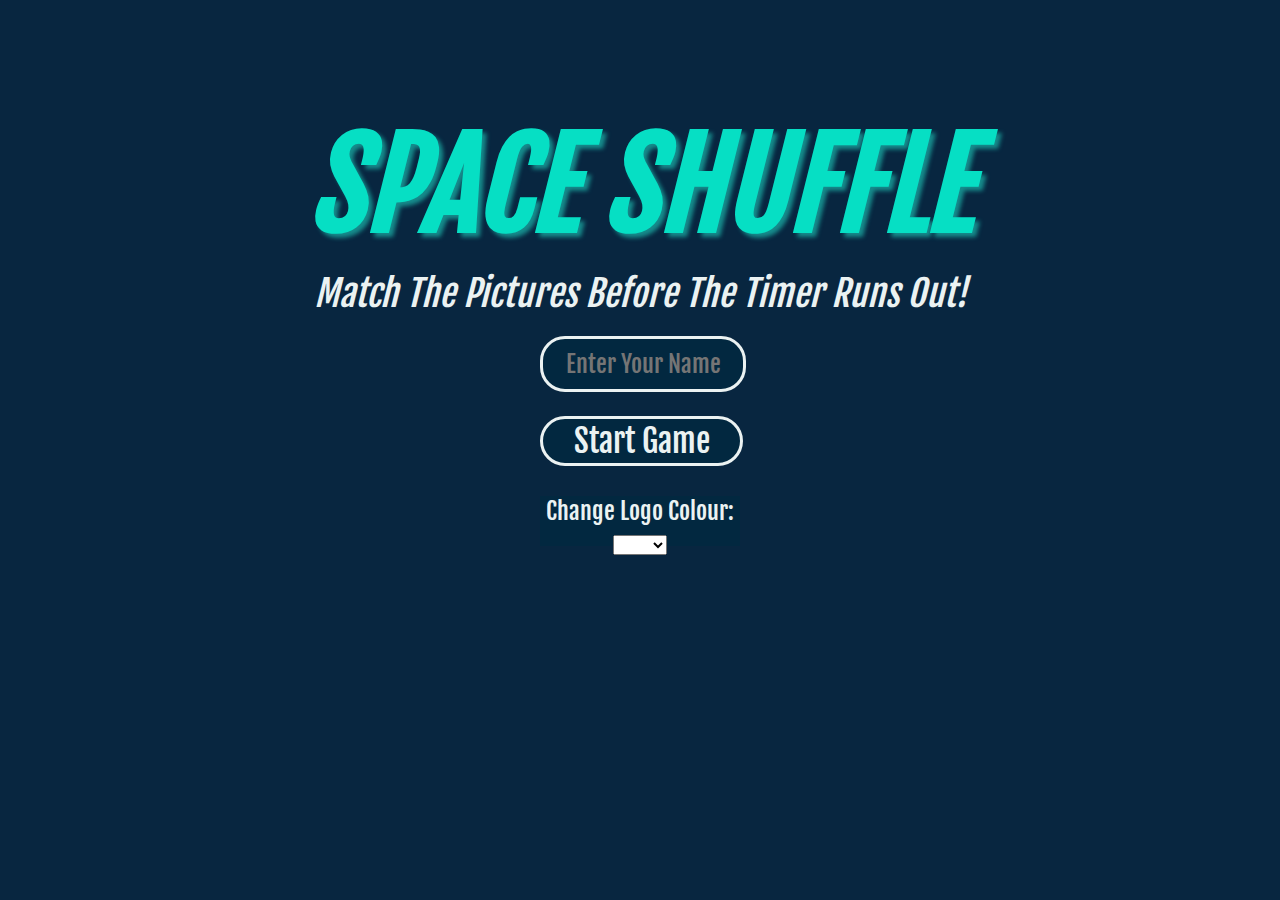
<file: Planet Game/index.html>
<!DOCTYPE html>
<html lang="en">
<head>
    <meta charset="UTF-8">
    <meta http-equiv="X-UA-Compatible" content="IE=edge">
    <meta name="viewport" content="width=device-width, initial-scale=1.0">
    <link rel="stylesheet" href="style.css">
    <link rel="preconnect" href="https://fonts.gstatic.com">
    <link rel="preconnect" href="https://fonts.gstatic.com">
    <link href="https://fonts.googleapis.com/css2?family=Fjalla+One&display=swap" rel="stylesheet"> 
    <title>Solar System Shuffle</title>
</head>

<header>
        
    <h1>SPACE SHUFFLE</h1>
    <p>Match The Pictures Before The Timer Runs Out!</p>

</header>

<body>

  <!--Audio Section-->
<audio id="levelcompleteaudio">
  <source src="audio/levelcomplete.wav" type="audio/wav">
</audio>
<audio id="outoftimeaudio">
  <source src="audio/outoftime.wav" type="audio/wav">
</audio>
<audio id="swooshaudio">
  <source src="audio/swoosh.wav" type="audio/wav">
</audio>  <!--End Audio Section-->

  <!--Buttons-->
  <div id = "buttons">

  <!--Name Input-->
  <div id ="nameinput">

  <input type="text" name="username" id="userinput" placeholder="Enter Your Name">
    
</div> <!--End Name Input-->
  
<!--Start Button-->
  <div id ="startbutton">
  <button id ="startbtn">Start Game</button>
  </div>

    <div class="changetheme" id="changetheme">

      <form action="#">
        <label for="colours">Change Logo Colour:</label>
        <select name="colours" id="colours">
          <option value=""></option>
          <option value="Purple">Purple</option>
          <option value="Blue">Blue</option>
          <option value="Teal">Teal</option>
        </select>

      </form>

</div> <!--End Buttons-->

<!--Scorecontainer (Score,Welcome,Timer)-->
<div id ="scorecontainer">
  <p id="gamescore">Score:<span class="score">0</span></p>
  <p class="welcome"></p>
  <p id="timertext">Timer<span id="timer">&nbsp;60</span></p></div>

</div><!--End Scorecontainer-->

<!--Avatar/User Icon-->
<div id ="avatar">
<span id="img"></span>
<div id ="forloop"></div>
</div> <!--End Avatar-->

<!--Scoreend / End Round Message-->
<div id ="scoreend">
<p class="scoremessage"></p>
<a href="leveltwo.html"><button type="button" id="nextlvlbutton">Level 2</button></a>
<a href="levelone.html"><button type="button" id="restartbutton">Try Again?</button></a>
</div> <!--End Scoreend-->

<br>

<!--Containment Border-->
<div id="border">

<!--Planet Draggables-->
<div id="planetdraggables">
  
<div class="draggable planet1" id="planet1"> <img src="images/neptune.png" alt="neptuneimg"></div>
<div class="draggable planet2" id="planet2"> <img src="images/jupiter.png" alt="jupiterimg"></div>
<div class="draggable planet3" id="planet3"> <img src="images/saturn.png" alt="saturnimg"></div>
</div> <!--End Planet Draggables-->

<!--Dropzones-->
<div id="dropzones">
<div class="dropzone1 planet1" id="zone1" data-value="planet1"> <img src="images/neptune.png" alt="neptuneimg"></div>
<div class="dropzone2 planet2" id="zone2" data-value="planet2"> <img src="images/jupiter.png" alt="jupiterimg"></div>
<div class="dropzone3 planet3" id="zone3" data-value="planet3"> <img src="images/saturn.png" alt="saturnimg"></div>

</div> <!--End Dropzones-->

</div> <!--End Containment Border-->


  <!-- Links To Jquery Files -->
<script src="jquery/jquery-3.5.1.min.js"></script>
<script src="jquery/jquery-ui.js"></script>
<script src="js/levelone.js"></script>


</body>

</html>
</file>
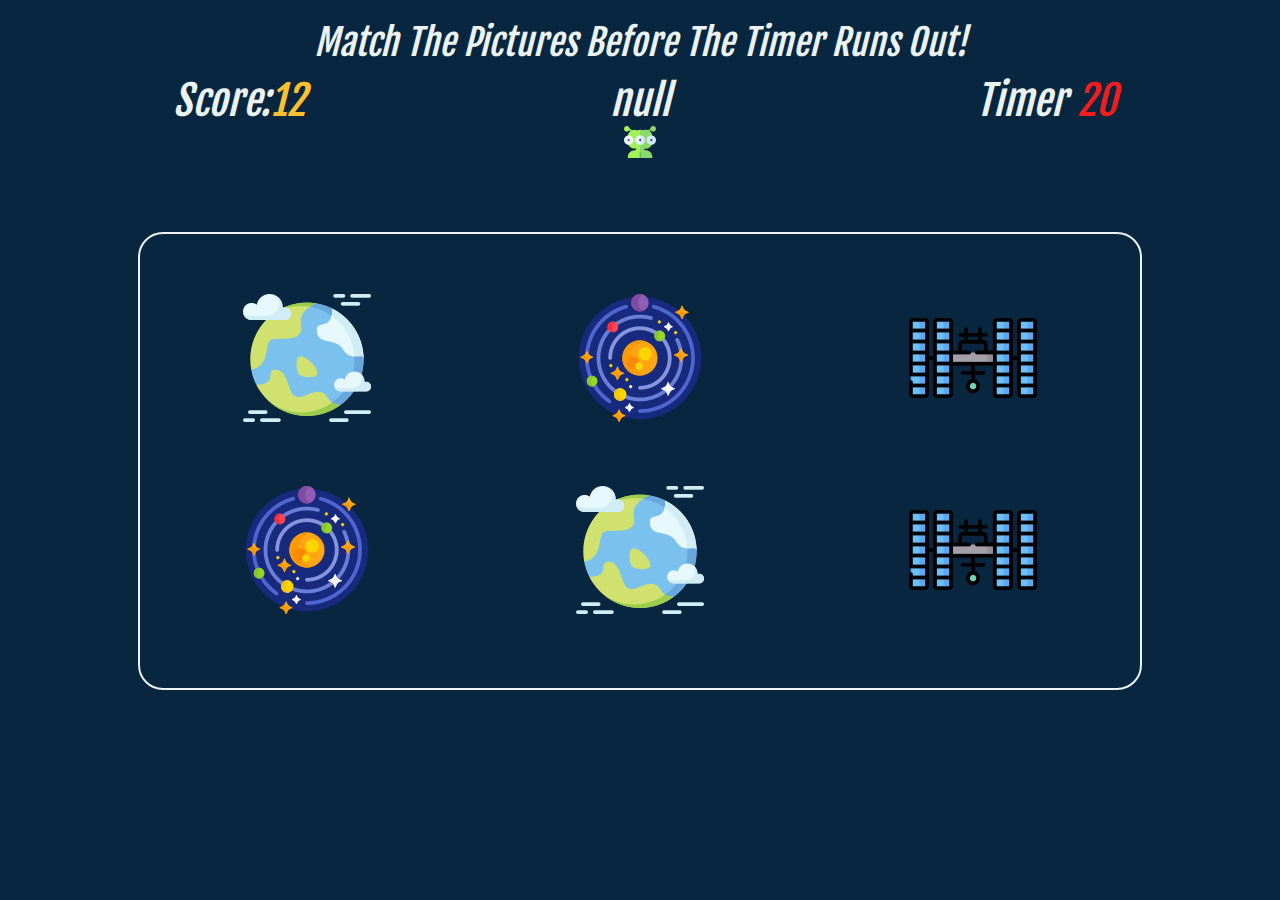
<file: Planet Game/levelfive.html>
<!DOCTYPE html>
<html lang="en">
<head>
    <meta charset="UTF-8">
    <meta http-equiv="X-UA-Compatible" content="IE=edge">
    <meta name="viewport" content="width=device-width, initial-scale=1.0">
    <link rel="stylesheet" href="style.css">
    <link rel="preconnect" href="https://fonts.gstatic.com">
    <link href="https://fonts.googleapis.com/css2?family=Fjalla+One&display=swap" rel="stylesheet"> 
    <title>Solar System Shuffle</title>
</head>

<header>
    <div id ="gameinstructions"> 
  <p>Match The Pictures Before The Timer Runs Out!</p>
      </div>
</header>


<body>  

  <!--Audio Section-->
<audio id="levelcompleteaudio">
  <source src="audio/levelcomplete.wav" type="audio/wav">
</audio>
<audio id="outoftimeaudio">
  <source src="audio/outoftime.wav" type="audio/wav">
</audio>
<audio id="swooshaudio">
  <source src="audio/swoosh.wav" type="audio/wav">
</audio>  <!--End Audio Section-->


<!--Scorecontainer (Score,Welcome,Timer)-->
<div id ="scorecontainer">
  <p id="gamescore">Score:<span class="score">12</span></p>
  <p class="welcome"></p>
  <p id="timertext">Timer<span id="timer">20</span></p>

</div> <!--End Scorecontainer-->

<!--Avatar/User Icon-->
<div id ="avatar">
<span id="img"></span>
</div> <!--End Avatar-->

<!--Scoreend / End Round Message-->
<div id ="scoreend">
<p class="scoremessage"></p>
<h2 class="endmessage">Space Shuffle</h2>
<a href="levelfive.html"><button type="button" id="restartbutton">Play Again?</button></a>
<a href="https://docs.google.com/forms/d/e/1FAIpQLSfx1vzh_EJRekagU0AlCZLj3HjyFTVeGk-EjnCC_UzMPtkX4w/viewform?usp=sf_link"><button type="button" id = "formbutton">Feedback</button></a>


</div> <!--End Scoreend-->

<!--Containment Border-->
<div id="border">
<!--Planet Draggables-->
<div id="planetdraggables">
  
<div class="draggable planet1" id="planet1"> <img src="images/earth.png" alt="earthimg"></div>
<div class="draggable planet2" id="planet2"> <img src="images/solar-system.png" alt="solarsystemimg"></div>
<div class="draggable planet3" id="planet3"> <img src="images/space-station.png" alt="spacestationimg"></div>
</div> <!--End Planet Draggables-->

<!--Dropzones-->
<div id="dropzones">
<div class="dropzone1 planet1" id="zone1" data-value="planet2"> <img src="images/solar-system.png" alt="solarsystemimg"></div>
<div class="dropzone2 planet2" id="zone2" data-value="planet1"> <img src="images/earth.png" alt="eartimg"></div>
<div class="dropzone3 planet3" id="zone3" data-value="planet3"> <img src="images/space-station.png" alt="spacestationimg"></div>

</div> <!--End Dropzones-->

</div> <!--End Containment Border-->



   <!-- Links To Jquery Files -->
<script src="jquery/jquery-3.5.1.min.js"></script>
<script src="jquery/jquery-ui.js"></script>
<script src="js/levelfive.js"></script>


</body>

</html>
</file>
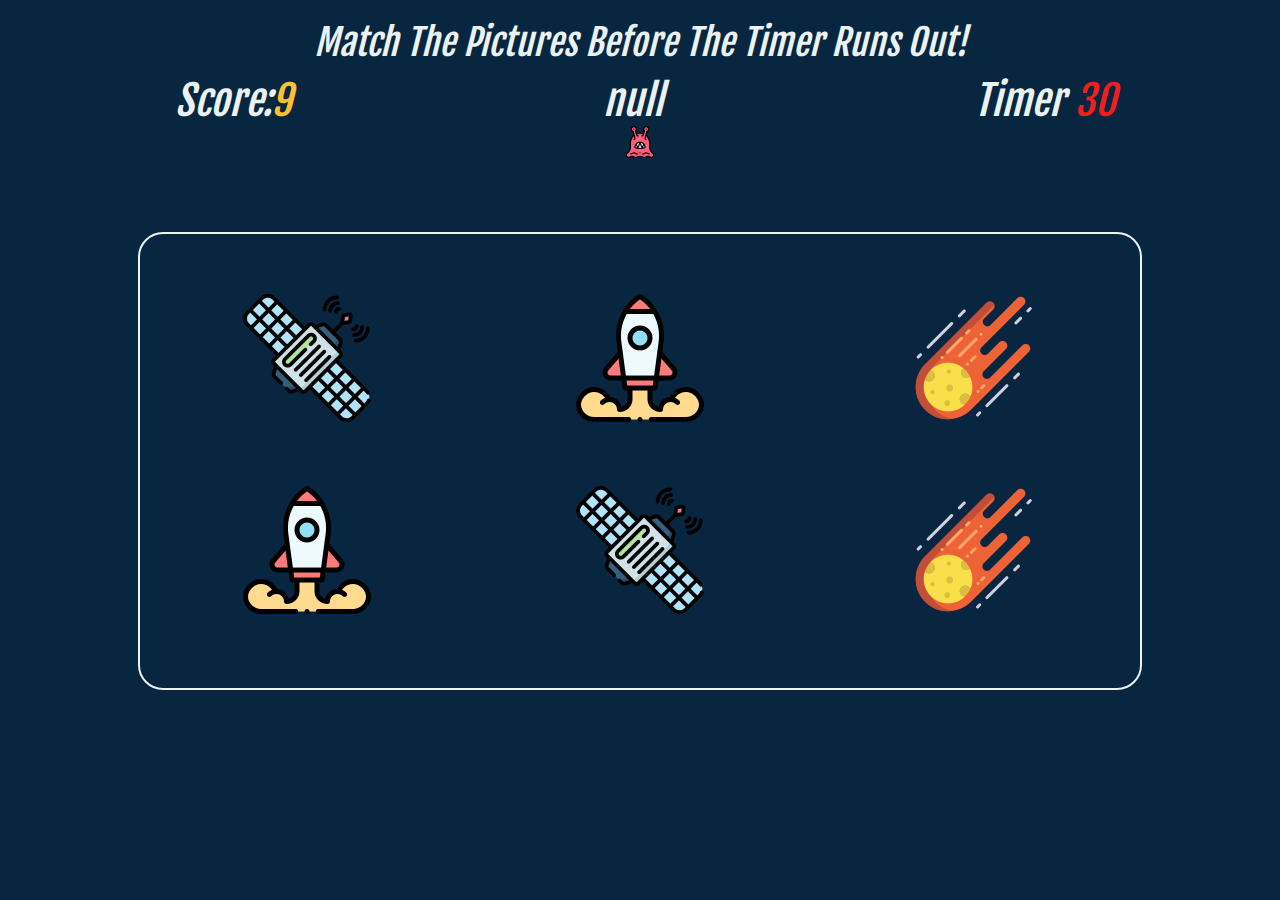
<file: Planet Game/levelfour.html>
<!DOCTYPE html>
<html lang="en">
<head>
    <meta charset="UTF-8">
    <meta http-equiv="X-UA-Compatible" content="IE=edge">
    <meta name="viewport" content="width=device-width, initial-scale=1.0">
    <link rel="stylesheet" href="style.css">
    <link rel="preconnect" href="https://fonts.gstatic.com">
    <link href="https://fonts.googleapis.com/css2?family=Fjalla+One&display=swap" rel="stylesheet"> 
    <title>Solar System Shuffle</title>
</head>

<header>
        
  <p>Match The Pictures Before The Timer Runs Out!</p>

</header>


<body>  
 
 <!--Audio Section-->
 <audio id="levelcompleteaudio">
  <source src="audio/levelcomplete.wav" type="audio/wav">
</audio>
<audio id="outoftimeaudio">
  <source src="audio/outoftime.wav" type="audio/wav">
</audio>
<audio id="swooshaudio">
  <source src="audio/swoosh.wav" type="audio/wav">
</audio>  <!--End Audio Section-->

<!--Scorecontainer (Score,Welcome,Timer)-->
<div id ="scorecontainer">
  <p id="gamescore">Score:<span class="score">9</span></p>
  <p class="welcome"></p>
  <p id="timertext">Timer<span id="timer">30</span></p>

</div> <!--End Scorecontainer-->

<!--Avatar/User Icon-->
<div id ="avatar">
<span id="img"></span>
</div> <!--End Avatar-->

<!--Scoreend / End Round Message-->
<div id ="scoreend">
<p class="scoremessage"></p>
<a href="levelfive.html"><button type="button" id="nextlvlbutton">Level 5</button></a>
<a href="levelfour.html"><button type="button" id="restartbutton">Try Again?</button></a>

</div> <!--End Scoreend-->

<!--Containment Border-->
<div id="border">

<!--Planet Draggables-->
<div id="planetdraggables">
  
<div class="draggable planet1" id="planet1"> <img src="images/satellite.png" alt="satelliteimg"></div>
<div class="draggable planet2" id="planet2"> <img src="images/blastoff.png" alt="rocketimg"></div>
<div class="draggable planet3" id="planet3"> <img src="images/comet.png" alt="cometimg"></div>
</div> <!--End Planet Draggables-->

<!--Dropzones-->
<div id="dropzones">
<div class="dropzone1 planet1" id="zone1" data-value="planet2"> <img src="images/blastoff.png" alt="rocketimg"></div>
<div class="dropzone2 planet2" id="zone2" data-value="planet1"> <img src="images/satellite.png" alt="satelliteimg"></div>
<div class="dropzone3 planet3" id="zone3" data-value="planet3"> <img src="images/comet.png" alt="cometimg"></div>

</div> <!--End Dropzones-->

</div> <!--End Containment Border-->



   <!-- Links To Jquery Files -->
<script src="jquery/jquery-3.5.1.min.js"></script>
<script src="jquery/jquery-ui.js"></script>
<script src="js/levelfour.js"></script>


</body>





</html>
</file>
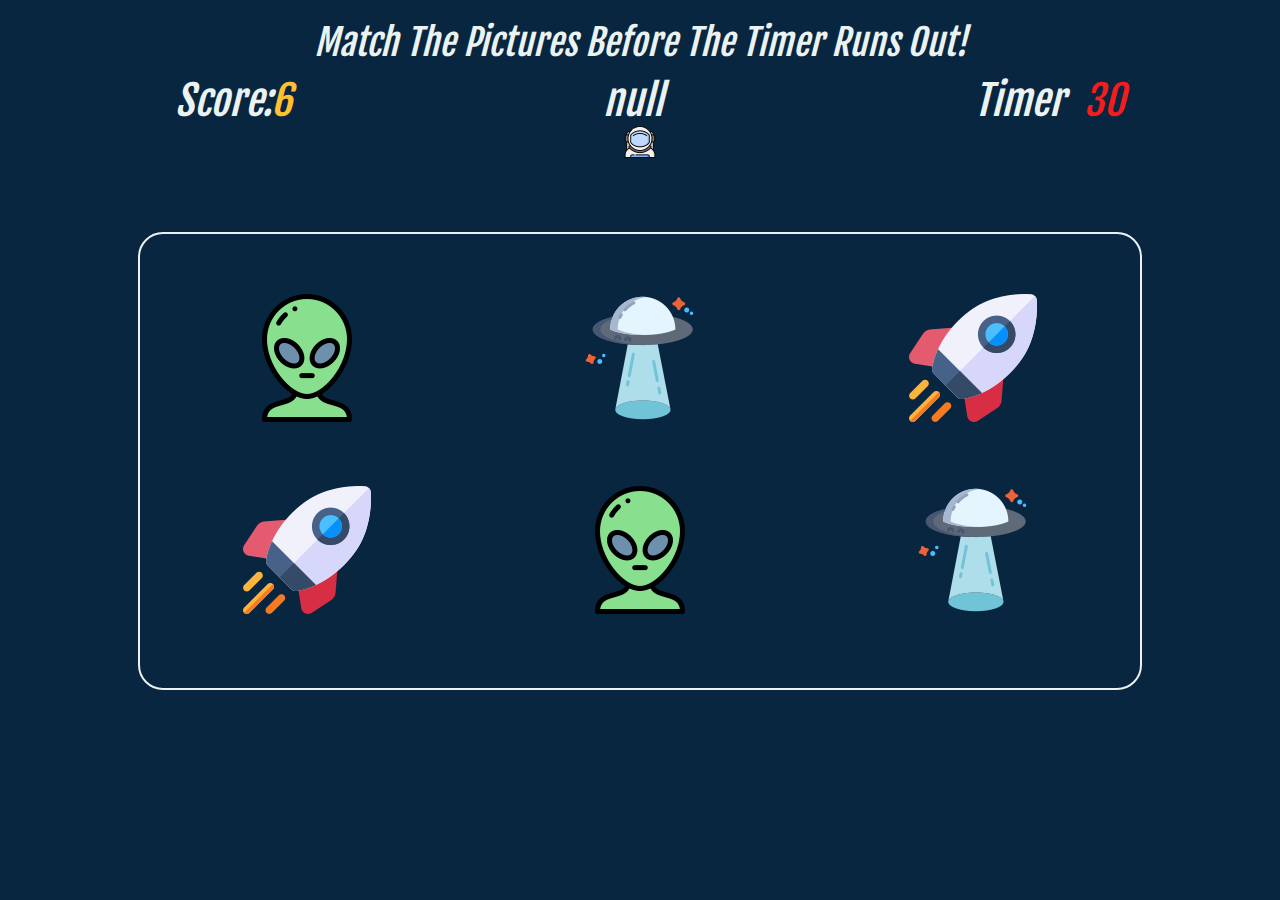
<file: Planet Game/levelthree.html>
<!DOCTYPE html>
<html lang="en">
<head>
    <meta charset="UTF-8">
    <meta http-equiv="X-UA-Compatible" content="IE=edge">
    <meta name="viewport" content="width=device-width, initial-scale=1.0">
    <link rel="stylesheet" href="style.css">
    <link rel="preconnect" href="https://fonts.gstatic.com">
    <link href="https://fonts.googleapis.com/css2?family=Fjalla+One&display=swap" rel="stylesheet"> 
    <title>Solar System Shuffle</title>
</head>

<header>
        
  <p>Match The Pictures Before The Timer Runs Out!</p>

</header>

<body>  
 
  <!--Audio Section-->
  <audio id="levelcompleteaudio">
    <source src="audio/levelcomplete.wav" type="audio/wav">
  </audio>
  <audio id="outoftimeaudio">
    <source src="audio/outoftime.wav" type="audio/wav">
  </audio>
  <audio id="swooshaudio">
    <source src="audio/swoosh.wav" type="audio/wav">
  </audio>  <!--End Audio Section-->

<!--Scorecontainer (Score,Welcome,Timer)-->
<div id ="scorecontainer">
  <p id="gamescore">Score:<span class="score">6</span></p>
  <p class="welcome"></p>
  <p id="timertext">Timer<span id="timer">&nbsp;30</span></p>

</div> <!--End Scorecontainer-->

<!--Avatar/User Icon-->
<div id ="avatar">
<span id="img"></span>
</div> <!--End Avatar-->

<!--Scoreend / End Round Message-->
<div id ="scoreend">
<p class="scoremessage"></p>
<a href="levelfour.html"><button type="button" id="nextlvlbutton">Level 4</button></a>
<a href="levelthree.html"><button type="button" id="restartbutton">Try Again?</button></a>

</div> <!--End Scoreend-->

<!--Containment Border-->
<div id="border">

<!--Planet Draggables-->
<div id="planetdraggables">
  
<div class="draggable planet1" id="planet3"> <img src="images/alien.png" alt="alienimg"></div>
<div class="draggable planet2" id="planet2"> <img src="images/ufo.png" alt="ufoimg"></div>
<div class="draggable planet3" id="planet1"> <img src="images/rocket.png" alt="rocketimg"></div>
</div> <!--End Planet Draggables-->

<!--Dropzones-->
<div id="dropzones">
<div class="dropzone1 planet1" id="zone1" data-value="planet1"> <img src="images/rocket.png" alt="rocketimg"></div>
<div class="dropzone2 planet2" id="zone2" data-value="planet3"> <img src="images/alien.png" alt="alienimg"></div>
<div class="dropzone3 planet3" id="zone3" data-value="planet2"> <img src="images/ufo.png" alt="ufoimg"></div>

</div> <!--End Dropzones-->

</div> <!--End Containment Border-->



   <!-- Links To Jquery Files -->
<script src="jquery/jquery-3.5.1.min.js"></script>
<script src="jquery/jquery-ui.js"></script>
<script src="js/levelthree.js"></script>


</body>





</html>
</file>
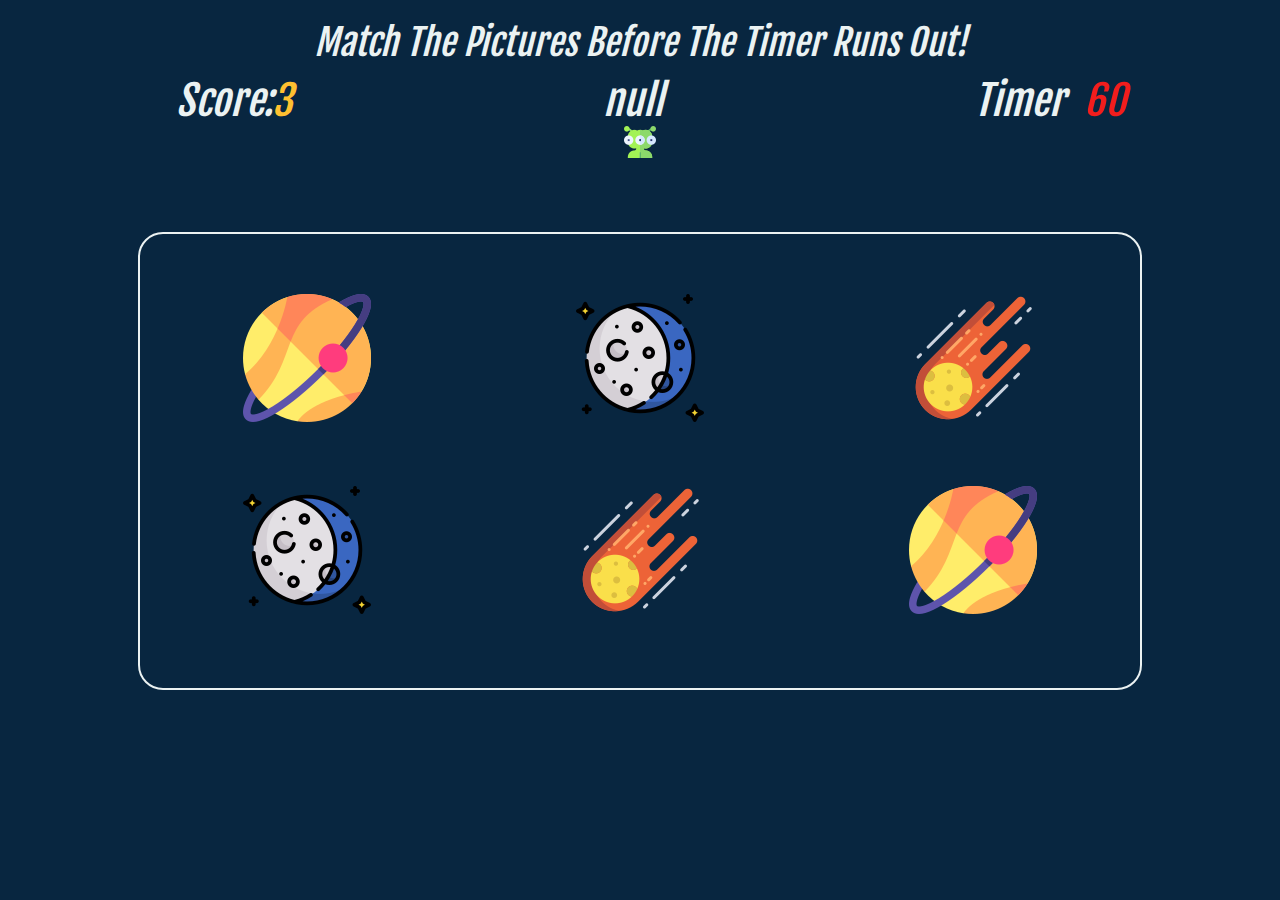
<file: Planet Game/leveltwo.html>
<!DOCTYPE html>
<html lang="en">
<head>
    <meta charset="UTF-8">
    <meta http-equiv="X-UA-Compatible" content="IE=edge">
    <meta name="viewport" content="width=device-width, initial-scale=1.0">
    <link rel="stylesheet" href="style.css">
    <link rel="preconnect" href="https://fonts.gstatic.com">
    <link href="https://fonts.googleapis.com/css2?family=Fjalla+One&display=swap" rel="stylesheet"> 
    <title>Solar System Shuffle</title>
</head>

<header>

  <p>Match The Pictures Before The Timer Runs Out!</p>

</header>

<body>  

  <!--Audio Section-->
<audio id="levelcompleteaudio">
  <source src="audio/levelcomplete.wav" type="audio/wav">
</audio>
<audio id="outoftimeaudio">
  <source src="audio/outoftime.wav" type="audio/wav">
</audio>
<audio id="swooshaudio">
  <source src="audio/swoosh.wav" type="audio/wav">
</audio>  <!--End Audio Section-->

<!--Scorecontainer (Score,Welcome,Timer)-->
<div id ="scorecontainer">
  <p id="gamescore">Score:<span class="score">3</span></p>
  <p class="welcome"></p>
  <p id="timertext">Timer<span id="timer">&nbsp;60</span></p>

</div> <!--End Score Container-->

<!--Avatar/User Icon-->
<div id ="avatar">
<span id="img"></span>
</div> <!--End Avatar-->

<!--Scoreend / End Round Message-->
<div id ="scoreend">
<p class="scoremessage"></p>
<a href="levelthree.html"><button type="button" id="nextlvlbutton">Level 3</button></a>
<a href="leveltwo.html"><button type="button" id="restartbutton">Try Again?</button></a>

</div> <!--End Scoreend-->

<!--Containment Border-->
<div id="border">

<!--Planet Draggables-->
<div id="planetdraggables">
  
<div class="draggable planet1" id="planet3"> <img src="images/astronomy.png" alt="astronomyimg"></div>
<div class="draggable planet2" id="planet1"> <img src="images/moon-phases.png" alt="moonimg"></div>
<div class="draggable planet3" id="planet2"> <img src="images/comet.png" alt="cometimg"></div>
</div> <!--End Planet Draggables-->

<!--Dropzones-->
<div id="dropzones">
<div class="dropzone1 planet1" id="zone1" data-value="planet1"> <img src="images/moon-phases.png" alt="moonimg"></div>
<div class="dropzone2 planet2" id="zone2" data-value="planet2"> <img src="images/comet.png" alt="cometimg"></div>
<div class="dropzone3 planet3" id="zone3" data-value="planet3"> <img src="images/astronomy.png" alt="astronomyimg"></div>

</div> <!--End Dropzones-->

</div> <!--End Containment Border-->



   <!-- Links To Jquery Files -->
<script src="jquery/jquery-3.5.1.min.js"></script>
<script src="jquery/jquery-ui.js"></script>
<script src="js/leveltwo.js"></script>


</body>





</html>
</file>
<file: Planet Game/style.css>
* {
    margin: auto;
    padding: 0;
    font-family: 'Fjalla One', sans-serif;
}


header {
    width: 100%;
    height: auto;
    background-color: #082640;
    text-align: center;
    align-content: center;
    
}

header, p {
    font-size: 1.5em;
    font-style: italic;
    color: #EBF2F2;
    padding-top: 10px;
}

h1 {
    padding-top: 100px;
    font-size: 5em;
    font-style: italic;
    text-shadow: 4px 4px 4px #168C8C;
    color: #06DFC4;
}

h2 {

    font-size: 5em;
    font-style: italic;
    text-shadow: 4px 4px 4px #168C8C;
    color: #06DFC4;
}


body {
    width: 100%;
    height:auto;
    background-color: #082640;
}

#buttons {
    padding-top: 20px;
}

#startbutton {

    width: 200px;
    height: 50px;
    text-align: center;
    padding-top: 10px;
    padding-bottom: 30px;
}

#startbtn {
    background-color:#022840;
    width: 203px;
    height: 50px;
    font-size: 2em;
    color: #EBF2F2;
    border: solid 3px #EBF2F2;
    border-radius: 25px;
    cursor: pointer;
    outline: none;
}

#nameinput {
    width: 200px;
    height: 50px;
    text-align: center;
    padding-bottom: 20px;
}

#userinput {
    background-color:#022840;
    width: 200px;
    height: 50px;
    font-size: 1.5em;
    color: #EBF2F2;
    text-align: center;
    border: solid 3px #EBF2F2;
    border-radius: 25px;
    outline: none;
    cursor: pointer;
    

}

#changetheme{
    background-color:#022840;
    width: 200px;
    height: 50px;
    font-size: 1.5em;
    color: #EBF2F2;
    text-align: center;
    outline: none;
    cursor: pointer;
    text-align: center;

}

#scorecontainer {
    display: flex;
    justify-content: center;

}

#avatar {
    text-align: center;
}


#scoreend {
    text-align: center;
    font-size: 1.5em;
    color: #EBF2F2;
    padding-top: 10px;
    padding-bottom: 40px;
}

.scoremessage {
    padding-bottom: 10px;
}


#planetdraggables {
    width: 100%;
    height: auto;
    display: flex;
    justify-content: center;
    padding-top: 60px;
    -ms-touch-action: none;
    touch-action: none;
    
}

#dropzones {
    width: 100%;
    height: auto;
    display: flex;
    justify-content: center;
    padding-top: 60px;
    padding-bottom: 40px;
    -ms-touch-action: none;
    touch-action: none;

}

#scorecontainer {
display: flex;
text-align: center;
font-size: 1.7em;
color: #EBF2F2;
margin-left: 20px;
margin-right: 60px;

}

#nextlvlbutton {

    background-color:#022840;
    width: 200px;
    height: 50px;
    font-size: 1.5em;
    color: #EBF2F2;
    border: solid 3px #EBF2F2;
    border-radius: 25px;
    cursor: pointer;
    outline: none;
    
    

}

#restartbutton {
    background-color:#022840;
    width: 200px;
    height: 50px;
    font-size: 1.3em;
    color: #EBF2F2;
    border: solid 3px #EBF2F2;
    border-radius: 25px;
    cursor: pointer;
    outline: none;

}

#formbutton {
    background-color:#022840;
    width: 200px;
    height: 50px;
    font-size: 1.3em;
    color: #EBF2F2;
    border: solid 3px #EBF2F2;
    border-radius: 25px;
    cursor: pointer;
    outline: none;


}
#timer {
    color: #F21D1D;
    position: fixed;
    padding-left: 10px;
    
}

.score {
    color: #FFC030;
}

#border {

    width: 1000px;
    padding-bottom: 30px;
    border: solid #EBF2F2 2px;
    border-radius: 25px;
}
</file>
